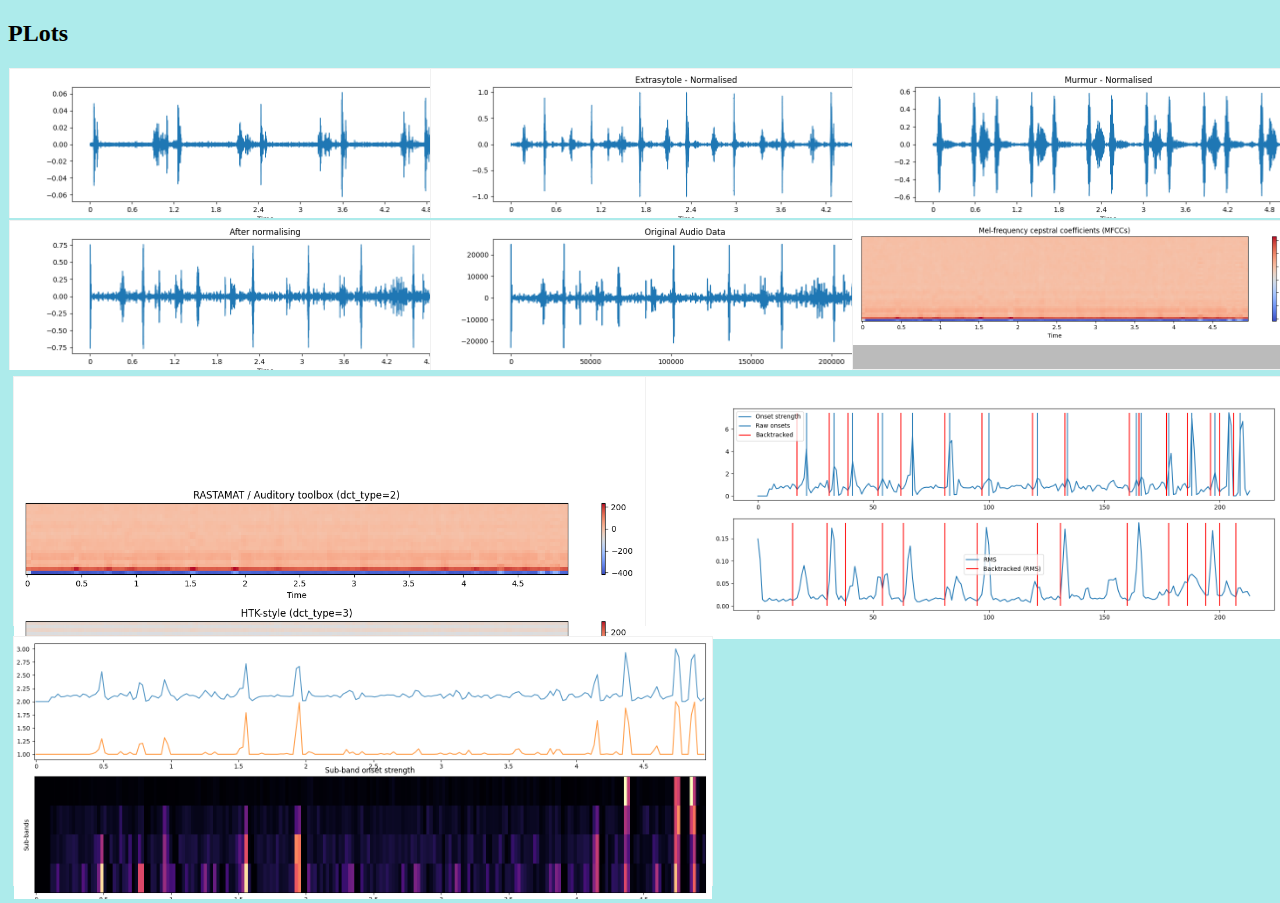
<file: htmlpage/flippage/Flip.html>
<!DOCTYPE html>
<html>
<head>
<style>
* {
  box-sizing: border-box;
}

.column {
  float: left;
  width: 33.33%;
  padding: 1px;
}

/* Clearfix (clear floats) */
.row::after {
  content: "";
  clear: both;
  display: table;
}
.column1 {
  float: left;
  width: 50%;
  padding: 5px;
}

/* Clearfix (clear floats) */
.row1::after {
  content: "";
  clear: both;
  display: table;
}
body{
	background-color:#adebeb;
}
.flip-box {
  background-color: transparent;
  width: 500px;
  height: 150px;
  border: 1px solid #f1f1f1;
  perspective: 1000px;
}
.flip-box1 {
  background-color: transparent;
  width: 700px;
  height: 250px;
  border: 1px solid #f1f1f1;
  perspective: 1000px;
}

.flip-box-inner {
  position: relative;
  width: 100%;
  height: 100%;
  text-align: center;
  transition: transform 0.8s;
  transform-style: preserve-3d;
}

.flip-box:hover .flip-box-inner {
  transform: rotateY(180deg);
}

.flip-box1:hover .flip-box-inner {
  transform: rotateY(180deg);
}

.flip-box-front, .flip-box-back {
  position: absolute;
  width: 100%;
  height: 100%;
  -webkit-backface-visibility: hidden;
  backface-visibility: hidden;
}

.flip-box-front {
  background-color: #bbb;
  color: black;
}

.flip-box-back {
  background-color: #555;
  color: white;
  transform: rotateY(180deg);
}
</style>
</head>
<body>

<h2>PLots</h2>
<div class="row">
	<div class="column">
		<div class="flip-box">
			<div class="flip-box-inner">
				<div class="flip-box-front">
					<img src="Extrahls.png" alt="Extrahls" style="width:100%">
				</div>
					<div class="flip-box-back">
						<h2>Extrahls</h2>
						<p>What an amazing city</p>
					</div>
			</div>
		</div>
	</div>
	<div class="column">
		<div class="flip-box">
			<div class="flip-box-inner">
				<div class="flip-box-front">
					<img src="Extrastyole.png" alt="Extrastyole" style="width:100%">
				</div>
					<div class="flip-box-back">
						<h2>Extrastyole</h2>
						<p>What an amazing city</p>
					</div>
			</div>
		</div>
	</div>
	<div class="column">
		<div class="flip-box">
			<div class="flip-box-inner">
				<div class="flip-box-front">
					<img src="Murmur.png" alt="Murmur" style="width:100%">
				</div>
				<div class="flip-box-back">
					<h2>Murmur</h2>
					<p>What an amazing city</p>
				</div>
			</div>
		</div>
	</div>
</div>
<div class="row">
	<div class="column">
		<div class="flip-box">
			<div class="flip-box-inner">
				<div class="flip-box-front">
					<img src="Normal-normalised.png"  alt="Normal-normalised" style="width:100%">
				</div>
				<div class="flip-box-back">
					<h2>Normal</h2>
					<p>What an amazing city</p>
				</div>
			</div>
		</div>
	</div>
	<div class="column">
		<div class="flip-box">
			<div class="flip-box-inner">
				<div class="flip-box-front">
					<img src="Normal-original.png" alt="Normal-original" style="width:100%">
				</div>
				<div class="flip-box-back">
					<h2>Normal</h2>
					<p>What an amazing city</p>
				</div>
			</div>
		</div>
	</div>
	<div class="column">
		<div class="flip-box">
			<div class="flip-box-inner">
				<div class="flip-box-front">
					<img src="MFCCs.png" alt="MFCC" style="width:100%">
				</div>
					<div class="flip-box-back">
						<h2>MFCC</h2>
						<p>What an amazing city</p>
					</div>
			</div>
		</div>
	</div>
</div>
<div class="row1">
	<div class="column1">
		<div class="flip-box1">
			<div class="flip-box-inner">
				<div class="flip-box-front">
					<img src="HTK style.png"  alt="HTK" style="width:100%">
				</div>
				<div class="flip-box-back">
					<h2>HTK</h2>
					<p>What an amazing city</p>
				</div>
			</div>
		</div>
	</div>
	<div class="column1">
		<div class="flip-box1">
			<div class="flip-box-inner">
				<div class="flip-box-front">
					<img src="Onset Strength.png" alt="Onset" style="width:100%">
				</div>
				<div class="flip-box-back">
					<h2>Onset</h2>
					<p>What an amazing city</p>
				</div>
			</div>
		</div>
	</div>
</div>
<div class="row1">
	<div class="column1">
		<div class="flip-box1">
			<div class="flip-box-inner">
				<div class="flip-box-front">
					<img src="Sub-band.png" alt="Sub-band" style="width:100%">
				</div>
					<div class="flip-box-back">
						<h2>Subband</h2>
						<h2>Subband</h2>
						<p>What an amazing city</p>
					</div>
			</div>
		</div>
	</div>
</div>

</body>
</head>
</file>
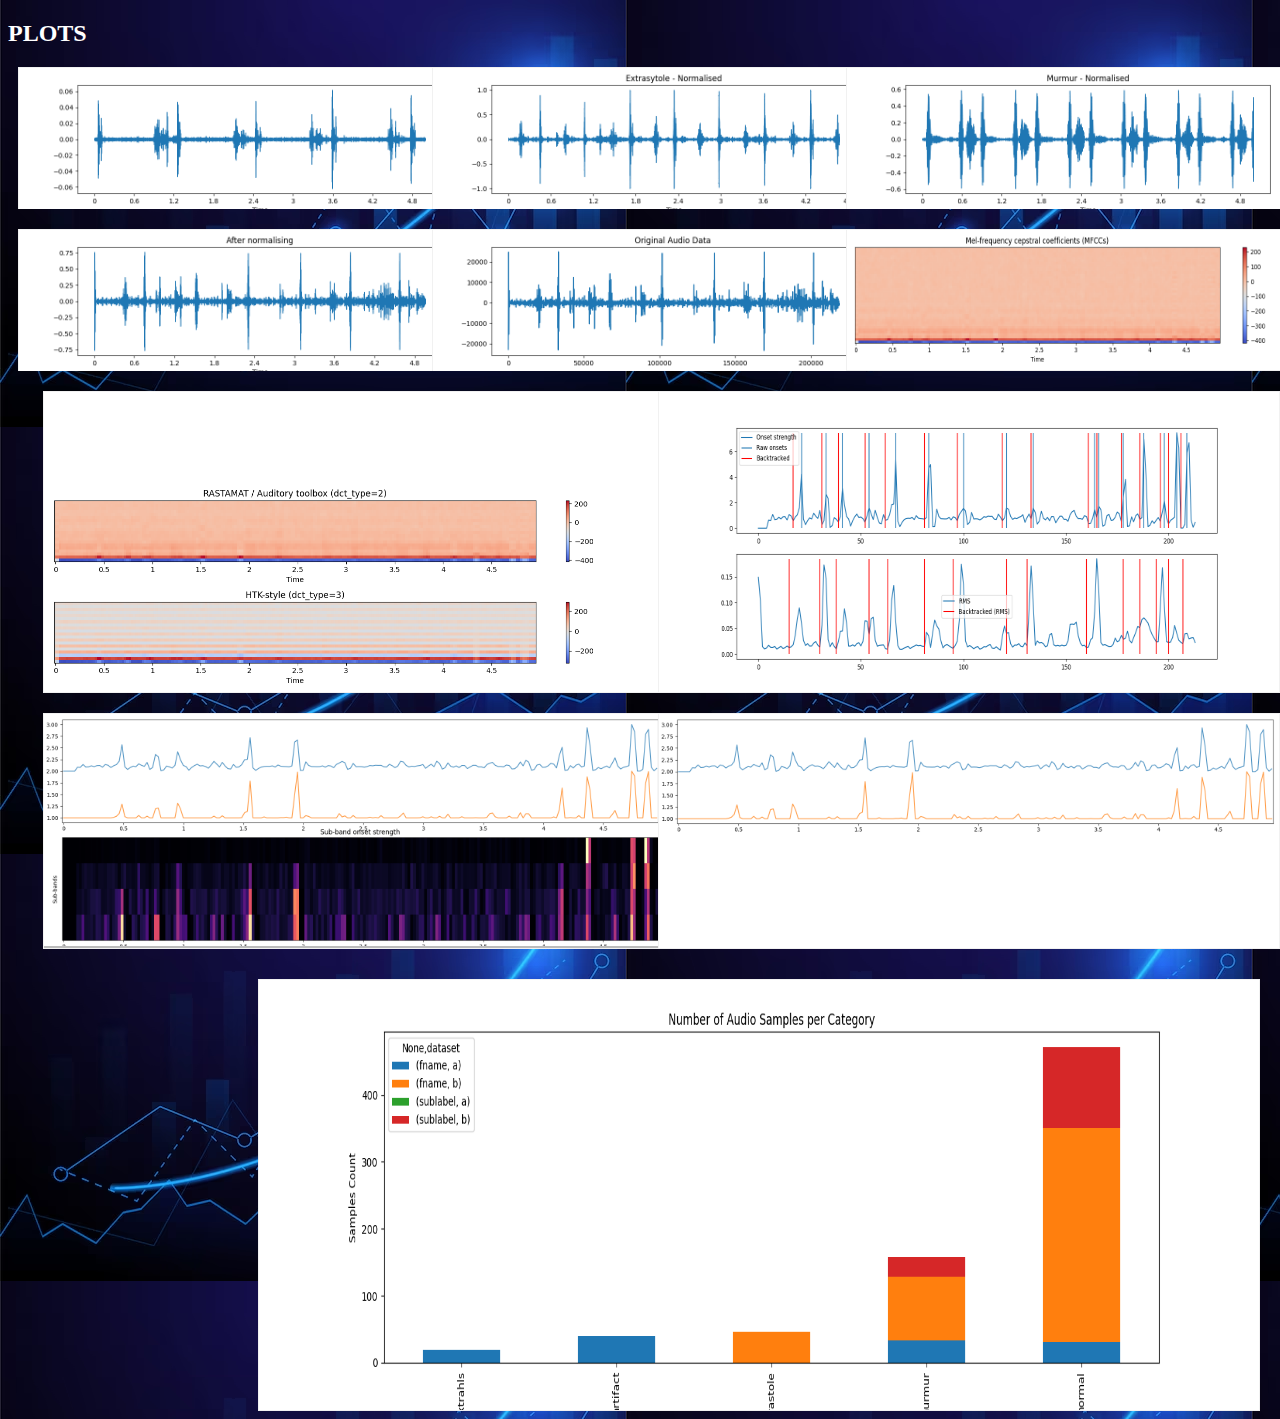
<file: htmlpage/flippage/graphs.html>
<!DOCTYPE html>
<html>
  <head>
    <title>PLOT</title>
  </head>
  <style>
 body  {
  background-image: url("background.png");
  }
  
	.flip-box {
  background-color: transparent;
  width: 470px;
  height: 140px;
  border: 1px solid #f1f1f1;
  perspective: 1000px;
}
	.flip-box1 {
  background-color: transparent;
  width: 620px;
  height: 300px;
  border: 1px solid #f1f1f1;
  perspective: 1000px;
}
	.flip-box2 {
  background-color: transparent;
  width: 620px;
  height: 234px;
  border: 1px solid #f1f1f1;
  perspective: 1000px;
}

.flip-box3 {
  background-color: transparent;
  width: 1000px;
  height: 430px;
  border: 1px solid #f1f1f1;
  perspective: 1000px;
}

.flip-box-inner {
  position: relative;
  width: 100%;
  height: 100%;
  text-align: center;
  transition: transform 0.8s;
  transform-style: preserve-3d;
}

.flip-box:hover .flip-box-inner {
  transform: rotateY(180deg);
}

.flip-box1:hover .flip-box-inner {
  transform: rotateY(180deg);
}
.flip-box2:hover .flip-box-inner {
  transform: rotateY(180deg);
}
.flip-box3:hover .flip-box-inner {
  transform: rotateY(180deg);
}


.flip-box-front, .flip-box-back {
  position: absolute;
  width: 100%;
  height: 100%;
  -webkit-backface-visibility: hidden;
  backface-visibility: hidden;
}

.flip-box-front {
  background-color: #bbb;
  color: black;
}

.flip-box-back {
  background-color: #555;
  color: white;
  transform: rotateY(180deg);
}

  .container {
  display: grid;
  grid-template-columns:33% 33% 33%;
  align-items: top;
  margin-bottom:20px;
  margin-left:10px;

}
 .container1 {
  display: grid;
  grid-template-columns:50% 40%;
  align-items: bottom;
  margin-left:35px;

}

.container2 {
  display: grid;
  grid-template-columns:50% 40%;
  align-items: flex-end;
  margin-left:35px;
  margin-top:20px;
}

.container3 {
  display: grid;
  grid-template-columns:90%;
  align-items: flex-end;
  margin-left:250px;
  margin-top:30px;
}

h2{
	color:white;
}
  </style>
  <body>
  <h2>PLOTS</h2>
    <div class="container">
		<div class="flip-box">
			<div class="flip-box-inner">
				<div class="flip-box-front">
					<div class="image">
						<img src="Extrahls.png" alt="Extrahls" style="width:100%">
					</div>
				</div>
					<div class="flip-box-back">
						<h2>Extrahls</h2>
						<p>What an amazing city</p>
					</div>
			</div>
		</div>
		<div class="flip-box">
			<div class="flip-box-inner">
				<div class="flip-box-front">
					<div class="image">
						<img src="Extrastyole.png" alt="Extrahls" style="width:100%">
					</div>
				</div>
					<div class="flip-box-back">
						<h2>Extrastyole</h2>
						<p>What an amazing city</p>
					</div>
			</div>
		</div>
		<div class="flip-box">
			<div class="flip-box-inner">
				<div class="flip-box-front">
					<div class="image">
						<img src="Murmur.png" alt="Extrahls" style="width:100%">
					</div>
				</div>
					<div class="flip-box-back">
						<h2>Murmur</h2>
						<p>What an amazing city</p>
					</div>
			</div>
		</div>
	</div>
	<div>
	
	</div>
	<div class="container">
		<div class="flip-box">
			<div class="flip-box-inner">
				<div class="flip-box-front">
					<div class="image">
						<img src="Normal-normalised.png" alt="Extrahls" style="width:100%">
					</div>
				</div>
					<div class="flip-box-back">
						<h2>Extrahls</h2>
						<p>What an amazing city</p>
					</div>
			</div>
		</div>
		<div class="flip-box">
			<div class="flip-box-inner">
				<div class="flip-box-front">
					<div class="image">
						<img src="Normal-original.png" alt="Extrahls" style="width:100%">
					</div>
				</div>
					<div class="flip-box-back">
						<h2>Extrastyole</h2>
						<p>What an amazing city</p>
					</div>
			</div>
		</div>
		<div class="flip-box">
			<div class="flip-box-inner">
				<div class="flip-box-front">
					<div class="image">
						<img src="MFCCs.png" alt="Extrahls" style="width:100%;height:140px">
					</div>
				</div>
					<div class="flip-box-back">
						<h2>Murmur</h2>
						<p>What an amazing city</p>
					</div>
			</div>
		</div>
	</div>
	<div class="container1">
		<div class="flip-box1">
			<div class="flip-box-inner">
				<div class="flip-box-front">
					<div class="image">
						<img src="HTK style.png" alt="Extrahls" style="width:100%;height:300px;">
					</div>
				</div>
					<div class="flip-box-back">
						<h2>Extrahls</h2>
						<p>What an amazing city</p>
					</div>
			</div>
		</div>
		<div class="flip-box1">
			<div class="flip-box-inner">
				<div class="flip-box-front">
					<div class="image">
						<img src="Onset Strength.png" alt="Extrahls" style="width:100%;height:300px">
					</div>
				</div>
					<div class="flip-box-back">
						<h2>Extrastyole</h2>
						<p>What an amazing city</p>
					</div>
			</div>
		</div>
	</div>
	<div class="container2">
		<div class="flip-box2">
			<div class="flip-box-inner">
				<div class="flip-box-front">
					<div class="image">
						<img src="Sub-band.png" alt="Extrahls" style="width:100%">
					</div>
				</div>
					<div class="flip-box-back">
						<h2>Extrahls</h2>
						<p>What an amazing city</p>
					</div>
			</div>
		</div>
		<div class="flip-box2">
			<div class="flip-box-inner">
				<div class="flip-box-front">
					<div class="image">
						<img src="Mean median.png" alt="Extrahls" style="width:100%;height:234px">
					</div>
				</div>
					<div class="flip-box-back">
						<h2>Extrastyole</h2>
						<p>What an amazing city</p>
					</div>
			</div>
		</div>
	</div>
	<div class="container3">
		<div class="flip-box3">
			<div class="flip-box-inner">
				<div class="flip-box-front">
					<div class="image">
						<img src="p1.png" alt="Extrahls" style="width:100%;height:430px;">
					</div>
				</div>
					<div class="flip-box-back">
						<h2>Extrahls</h2>
						<p>What an amazing city</p>
					</div>
			</div>
		</div>
	</div>
  </body>
</html>
</file>
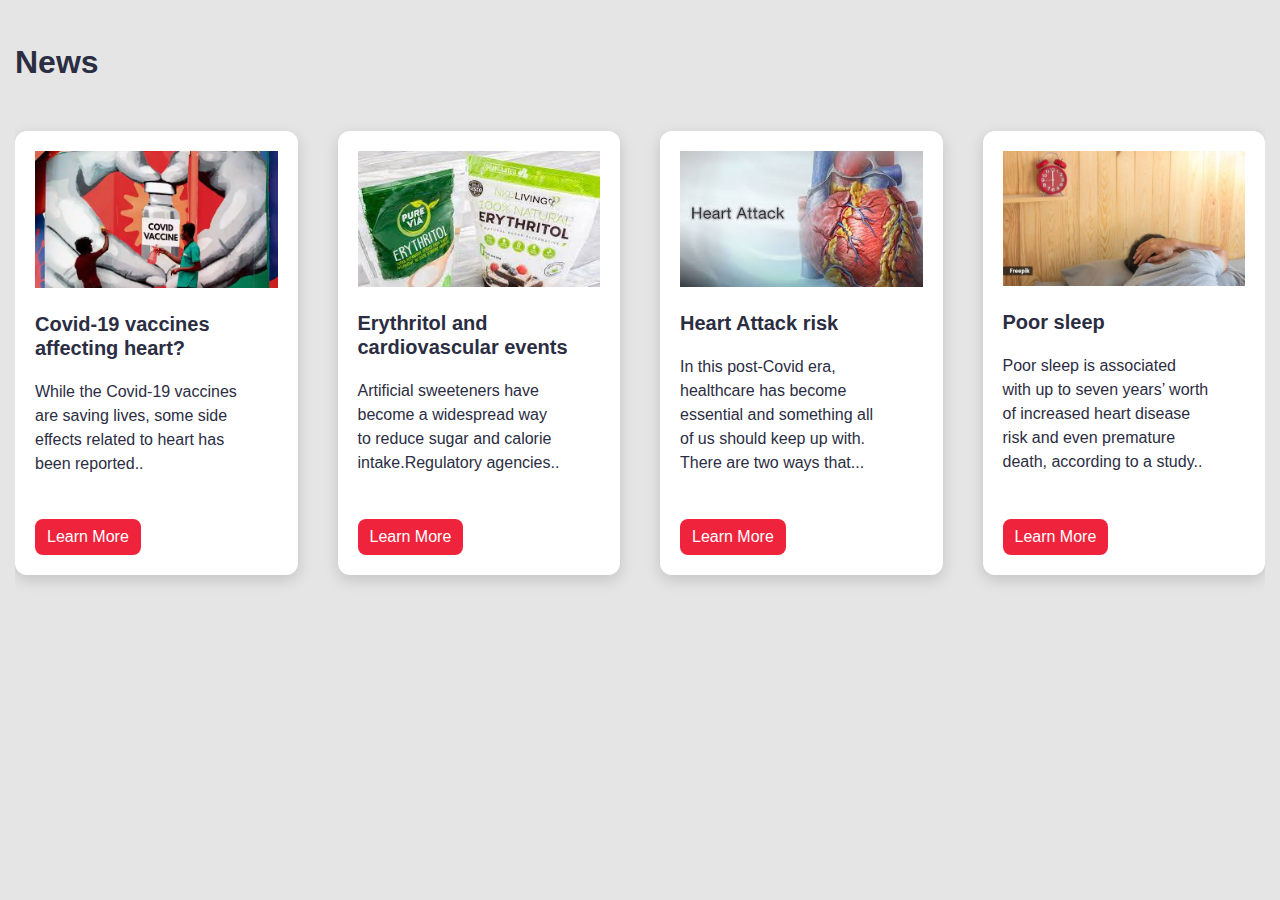
<file: htmlpage/news/rollcards.html>
<!DOCTYPE html>
<html>
<head>
	<link rel="stylesheet" type="text/css" href="style.css">
</head>
<body>
<div class="container">
  <h2>News</h2>
  <ul class="cards">
    <li class="card">
	<img src="news1.jpg" alt="news1" style="width:100%">
      <div><br>
        <h4 class="card-title">Covid-19 vaccines affecting heart?</h4>
        <div class="card-content">
          <p>While the Covid-19 vaccines are saving lives, some side effects related to heart has been reported..</p>
        </div>
      </div>
      <div class="card-link-wrapper">
        <a href="https://www.livemint.com/news/india/are-covid-19-vaccines-covishield-covaxin-affecting-the-heart-what-doctors-say-11676338426015.html" class="card-link">Learn More</a>
      </div>
    </li>
    <li class="card">
	<img src="news2.jpg" alt="news2" style="width:100%">
      <div><br>
        <h4 class="card-title">Erythritol and cardiovascular events</h4>
        <div class="card-content">
          <p>Artificial sweeteners have become a widespread way to reduce sugar and calorie intake.Regulatory agencies..</p>
        </div>
      </div>
      <div class="card-link-wrapper">
        <a href="https://www.nih.gov/news-events/nih-research-matters/erythritol-cardiovascular-events" class="card-link">Learn More</a>
      </div>
    </li>
    <li class="card">
      <img src="news3.jpg" alt="news3" style="width:100%">
      <div><br>
        <h4 class="card-title">Heart Attack risk</h4>
        <div class="card-content">
          <p> In this post-Covid era, healthcare has become essential and something all of us should keep up with. There are two ways that...</p>
        </div>
      </div>
      <div class="card-link-wrapper">
        <a href="https://zeenews.india.com/health/exclusive-heart-attack-what-screening-tests-do-you-need-to-track-heart-health-check-doctors-advice-2582808" class="card-link">Learn More</a>
      </div>
    </li>
    <li class="card">
      <img src="news4.jpg" alt="news4" style="width:100%">
      <div><br>
        <h4 class="card-title">Poor sleep</h4>
        <div class="card-content">
          <p>Poor sleep is associated with up to seven years’ worth of increased heart disease risk and even premature death, according to a study..</p>
        </div>
      </div>
      <div class="card-link-wrapper">
        <a href="https://indianexpress.com/article/lifestyle/health/poor-sleep-increased-heart-disease-risk-study-8478705/" class="card-link">Learn More</a>
      </div>
    </li>
    <li class="card">
      <img src="news5.jpg" alt="news5" style="width:100%">
      <div><br>
        <h4 class="card-title">Chronic Heart Diseases</h4>
        <div class="card-content">
          <p>World Health Organization (WHO)  in its reports has said that cardiovascular diseases are the number one cause of death globally...</p>
        </div>
      </div>
      <div class="card-link-wrapper">
        <a href="https://www.indiatvnews.com/health/chronic-heart-diseases-prevent-heart-problems-with-these-essential-cooking-methods-2023-03-15-854722" class="card-link">Learn More</a>
      </div>
    </li>
    <li class="card">
      <img src="news6.jpg" alt="news6" style="width:100%">
      <div><br>
        <h4 class="card-title">Apple Watch </h4>
        <div class="card-content">
          <p>A man from the UK received back-to-back notifications of irregular heart rhythm during his sleep. He was later diagnosed with atrial...</p>
        </div>
      </div>
      <div class="card-link-wrapper">
        <a href="https://www.indiatoday.in/technology/news/story/apple-watch-helps-man-detect-undiagnosed-heart-condition-by-sending-alerts-for-irregular-heart-rate-2346518-2023-03-14" class="card-link">Learn More</a>
      </div>
    </li>
    <li class="card">
     <img src="news7.jpg" alt="news7" style="width:100%">
      <div><br>
        <h3 class="card-title">Can heart rhythms influence anxiety?</h3>
        <div class="card-content">
          <p>Recently, researchers used optogenetics to assess how increasing heart rate affects behavior in mice.Optogenetics...</p>
        </div>
      </div>
      <div class="card-link-wrapper">
        <a href="https://www.medicalnewstoday.com/articles/could-a-racing-heart-trigger-anxiety-rather-than-the-other-way-around" class="card-link">Learn More</a>
      </div>
    </li>
  </ul>
</div>
</body>
</html>
</file>
<file: htmlpage/news/style.css>
:root {
  --red: #ef233c;
  --darkred: #c00424;
  --platinum: #e5e5e5;
  --black: #2b2d42;
  --white: #fff;
  --thumb: #edf2f4;
}

* {
  box-sizing: border-box;
  padding: 0;
  margin: 0;
}

body {
  font: 16px / 24px "Rubik", sans-serif;
  color: var(--black);
  background: var(--platinum);
  margin: 50px 0;
}

.container {
  max-width: 1400px;
  padding: 0 15px;
  margin: 0 auto;
}

h2 {
  font-size: 32px;
  margin-bottom: 1em;
}


.cards {
  display: flex;
  padding: 25px 0px;
  list-style: none;
  overflow-x: scroll;
  scroll-snap-type: x mandatory;
}

.card {
  display: flex;
  flex-direction: column;
  flex: 0 0 100%;
  padding: 20px;
  background: var(--white);
  border-radius: 12px;
  box-shadow: 0 5px 15px rgba(0, 0, 0, 15%);
  scroll-snap-align: start;
  transition: all 0.2s;
}

.card:not(:last-child) {
  margin-right: 10px;
}

.card:hover {
  color: var(--white);
  background:#fe8267;
}

.card .card-title {
  font-size: 20px;
}

.card .card-content {
  margin: 20px 0;
  max-width: 85%;
}

.card .card-link-wrapper {
  margin-top: auto;
}

.card .card-link {
  display: inline-block;
  text-decoration: none;
  color: white;
  background: var(--red);
  padding: 6px 12px;
  border-radius: 8px;
  transition: background 0.2s;
}

.card:hover .card-link {
  background: var(--darkred);
}

.cards::-webkit-scrollbar {
  height: 12px;
}

.cards::-webkit-scrollbar-thumb,
.cards::-webkit-scrollbar-track {
  border-radius: 92px;
}

.cards::-webkit-scrollbar-thumb {
  background: var(--darkred);
}

.cards::-webkit-scrollbar-track {
  background: var(--thumb);
}

@media (min-width: 500px) {
  .card {
    flex-basis: calc(50% - 10px);
  }

  .card:not(:last-child) {
    margin-right: 20px;
  }
}

@media (min-width: 700px) {
  .card {
    flex-basis: calc(calc(100% / 3) - 20px);
  }

  .card:not(:last-child) {
    margin-right: 30px;
  }
}

@media (min-width: 1100px) {
  .card {
    flex-basis: calc(25% - 30px);
  }

  .card:not(:last-child) {
    margin-right: 40px;
  }
}


/* FOOTER STYLES
–––––––––––––––––––––––––––––––––––––––––––––––––– */
.page-footer {
  position: fixed;
  right: 0;
  bottom: 50px;
  display: flex;
  align-items: center;
  padding: 5px;
  z-index: 1;
}

.page-footer a {
  display: flex;
  margin-left: 4px;
}
</file>
